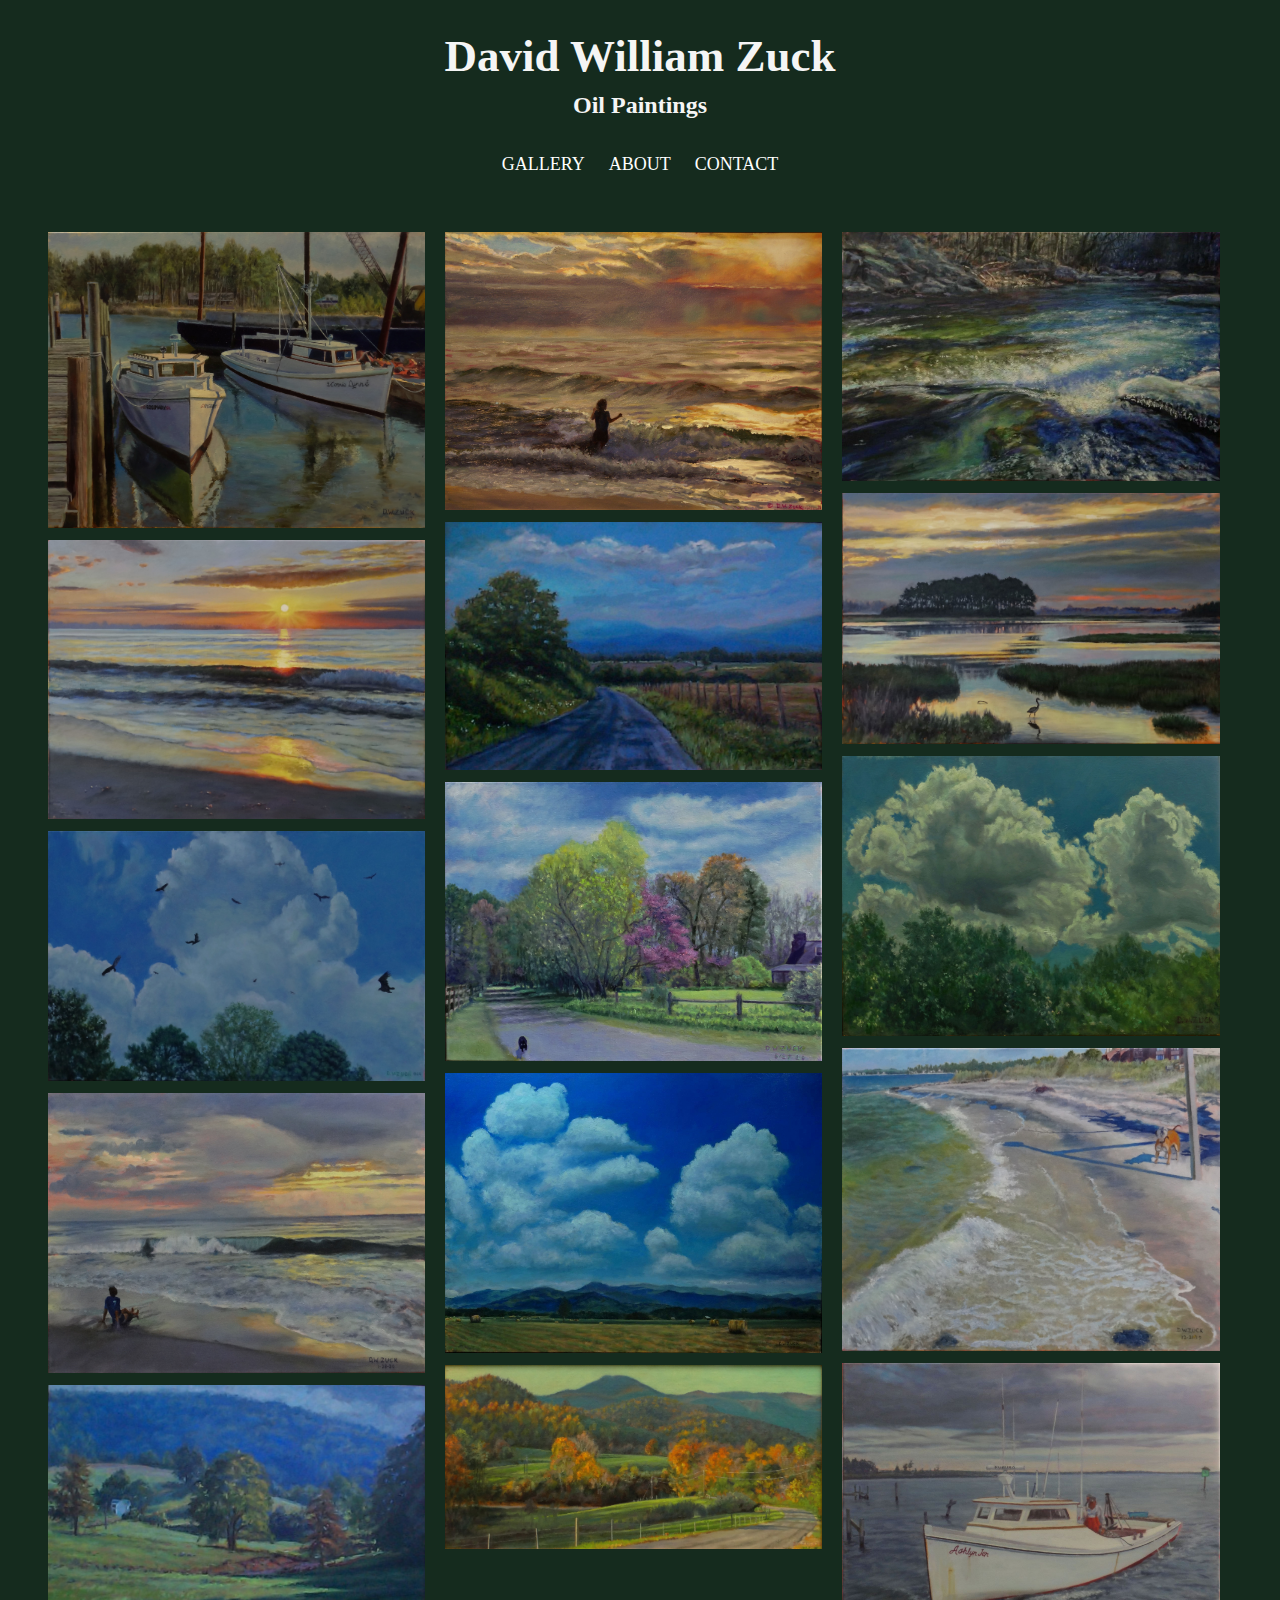
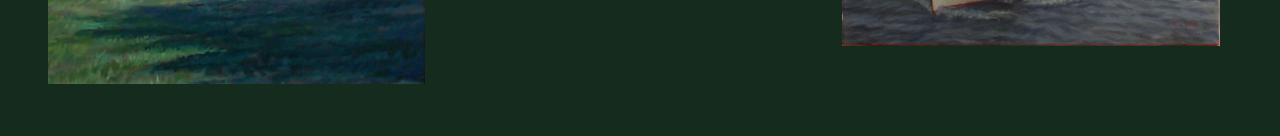
<file: index.html>
<!DOCTYPE html>
<html lang="en">

<head>
    <meta name="viewport" content="width=device-width, initial-scale=1.0">
    <meta charset="UTF-8">
    <!-- Link to external CSS file -->
    <link rel="stylesheet" href="styles-i.css">
    <title>David William Zuck Oil Paintings</title>
</head>

<body> 
    <!-- Header -->
    <header>
        <h1>David William Zuck</h1>
        <h2>Oil Paintings</h2>

        <!-- Internal navigation menu --> 
        <nav>
            <a href="index.html">GALLERY</a>
            <a href="about.html">ABOUT</a>
            <a href="contact.html">CONTACT</a>
        </nav> 
    </header>
  
  <!-- Photos -->
    <div class="row"> <!-- left -->
        <div class="column">
            <a href="Almost-Twins.jpg"><img src="Almost-Twins.jpg" style="width:100%" alt="Almost Twins"></a>
            <a href="Assateague-Sunrise.jpg"><img src="Assateague-Sunrise.jpg" style="width:100%" alt="Assateague Sunrise"></a> 
            <a href="All-About-Buzzards.jpg"><img src="All-About-Buzzards.jpg" style="width:100%" alt="All About Buzzards"></a> 
            <a href="Stephanie-at-Barbers-Point.jpg"><img src="Stephanie-at-Barbers-Point.jpg" style="width:100%" alt="Stephanie at Barbers Point"></a>
            <a href="Mountain-Glow.jpg"><img src="Mountain-Glow.jpg" style="width:100%" alt="Mountain Glow"></a>
        </div>

        <div class="column"> <!-- middle -->
            <a href="Glories-of-the-Morning.jpg"><img src="Glories-of-the-Morning.jpg" style="width:100%" alt="Glories of the Morning"></a>
            <a href="Late-Summer-Rain.jpg"><img src="Late-Summer-Rain.jpg" style="width:100%" alt="Late Summer Rain"></a>
            <a href="The-Drama-of-Spring.jpg"><img src="The-Drama-of-Spring.jpg" style="width:100%" alt="The Drama of Spring"></a>
            <a href="Do-We-Know-Clouds-Yet.jpg"><img src="Do-We-Know-Clouds-Yet.jpg" style="width:100%" alt="Do We Know Clouds Yet"></a>
            <a href="Mt-Pleasant-Autumn-Majesty.jpg"><img src="Mt-Pleasant-Autumn-Majesty.jpg" style="width:100%" alt="Mt Pleasant Autumn Majesty"></a>
        </div>  

        <div class="column"> <!-- right -->
            <a href="Piney-River-December-Chill.jpg"><img src="Piney-River-December-Chill.jpg" style="width:100%" alt="Piney River December Chill"></a>
            <a href="Assateague-at-Dawn.jpg"><img src="Assateague-at-Dawn.jpg" style="width:100%" alt="Assateague at Dawn"></a>
            <a href="Celestial-Conversation.jpg"><img src="Celestial-Conversation.jpg" style="width:100%" alt="Celestial Conversation"></a>
            <a href="Barking-Up-A-Storm.jpg"><img src="Barking-Up-A-Storm.jpg" style="width:100%" alt="Barking up a Storm"></a>
            <a href="Fresh-Oysteres-Delivered.jpg"><img src="Fresh-Oysteres-Delivered.jpg" style="width:100%" alt="Fresh Oysteres Delivered"></a>
        </div>
    </div>
       
</body>
</html>
</file>
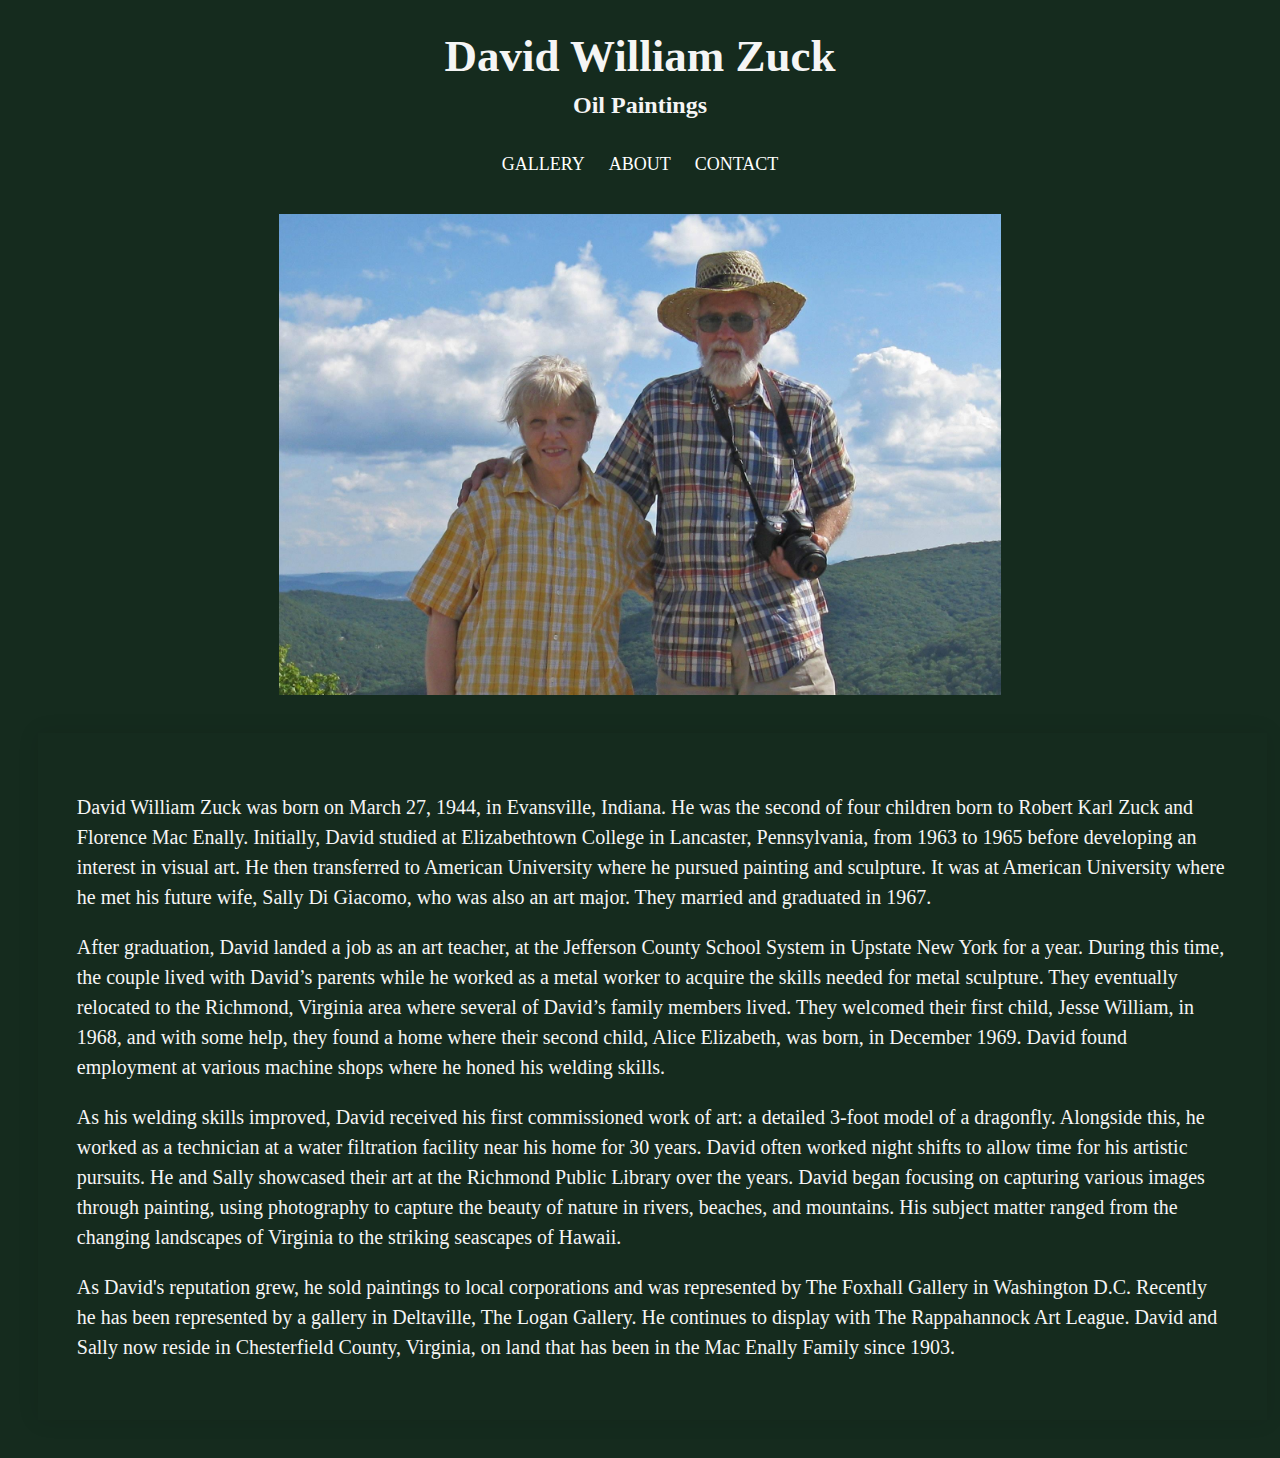
<file: about.html>
<!DOCTYPE html>
<html lang="en">
<head>
    <meta name="viewport" content="width=device-width, initial-scale=1.0">
    <meta charset="UTF-8">
    <!-- Link to external CSS file -->
    <link rel="stylesheet" href="styles-a.css">
    <title>David William Zuck Oil Paintings</title>
</head>
<body> 
    <!-- Header -->
    <header>
        <h1>David William Zuck</h1>
        <h2>Oil Paintings</h2>

        <!-- Internal navigation menu --> 
        <nav>
            <a href="index.html">GALLERY</a>
            <a href="about.html">ABOUT</a>
            <a href="contact.html">CONTACT</a>
        </nav> 
    </header>
    
        <div class="box">
            <a href="david-sally.jpg"><img src="david-sally.jpg" alt="David and Sally" class="center"></a>
        </div>

<section id="text"> 
    
<p>David William Zuck was born on March 27, 1944, in Evansville, Indiana. He was the second of four children born to Robert Karl Zuck and Florence Mac Enally. Initially, David studied at Elizabethtown College in Lancaster, Pennsylvania, from 1963 to 1965 before developing an interest in visual art. He then transferred to American University where he pursued painting and sculpture. It was at American University where he met his future wife, Sally Di Giacomo, who was also an art major. They married and graduated in 1967.</p>
            
<p> After graduation, David landed a job as an art teacher, at the Jefferson County School System in Upstate New York for a year. During this time, the couple lived with David’s parents while he worked as a metal worker to acquire the skills needed for metal sculpture. They eventually relocated to the Richmond, Virginia area where several of David’s family members lived. They welcomed their first child, Jesse William, in 1968, and with some help, they found a home where their second child, Alice Elizabeth, was born, in December 1969. David found employment at various machine shops where he honed his welding skills.  </p> 

<p> As his welding skills improved, David received his first commissioned work of art: a detailed 3-foot model of a dragonfly. Alongside this, he worked as a technician at a water filtration facility near his home for 30 years. David often worked night shifts to allow time for his artistic pursuits. He and Sally showcased their art at the Richmond Public Library over the years. David began focusing on capturing various images through painting, using photography to capture the beauty of nature in rivers, beaches, and mountains. His subject matter ranged from the changing landscapes of Virginia to the striking seascapes of Hawaii.  </p> 

<p> As David's reputation grew, he sold paintings to local corporations and was represented by The Foxhall Gallery in Washington D.C. Recently he has been represented by a gallery in Deltaville, The Logan Gallery. He continues to display with The Rappahannock Art League. David and Sally now reside in Chesterfield County, Virginia, on land that has been in the Mac Enally Family since 1903. </p> 
    
</section>
</body>
</html>
</file>
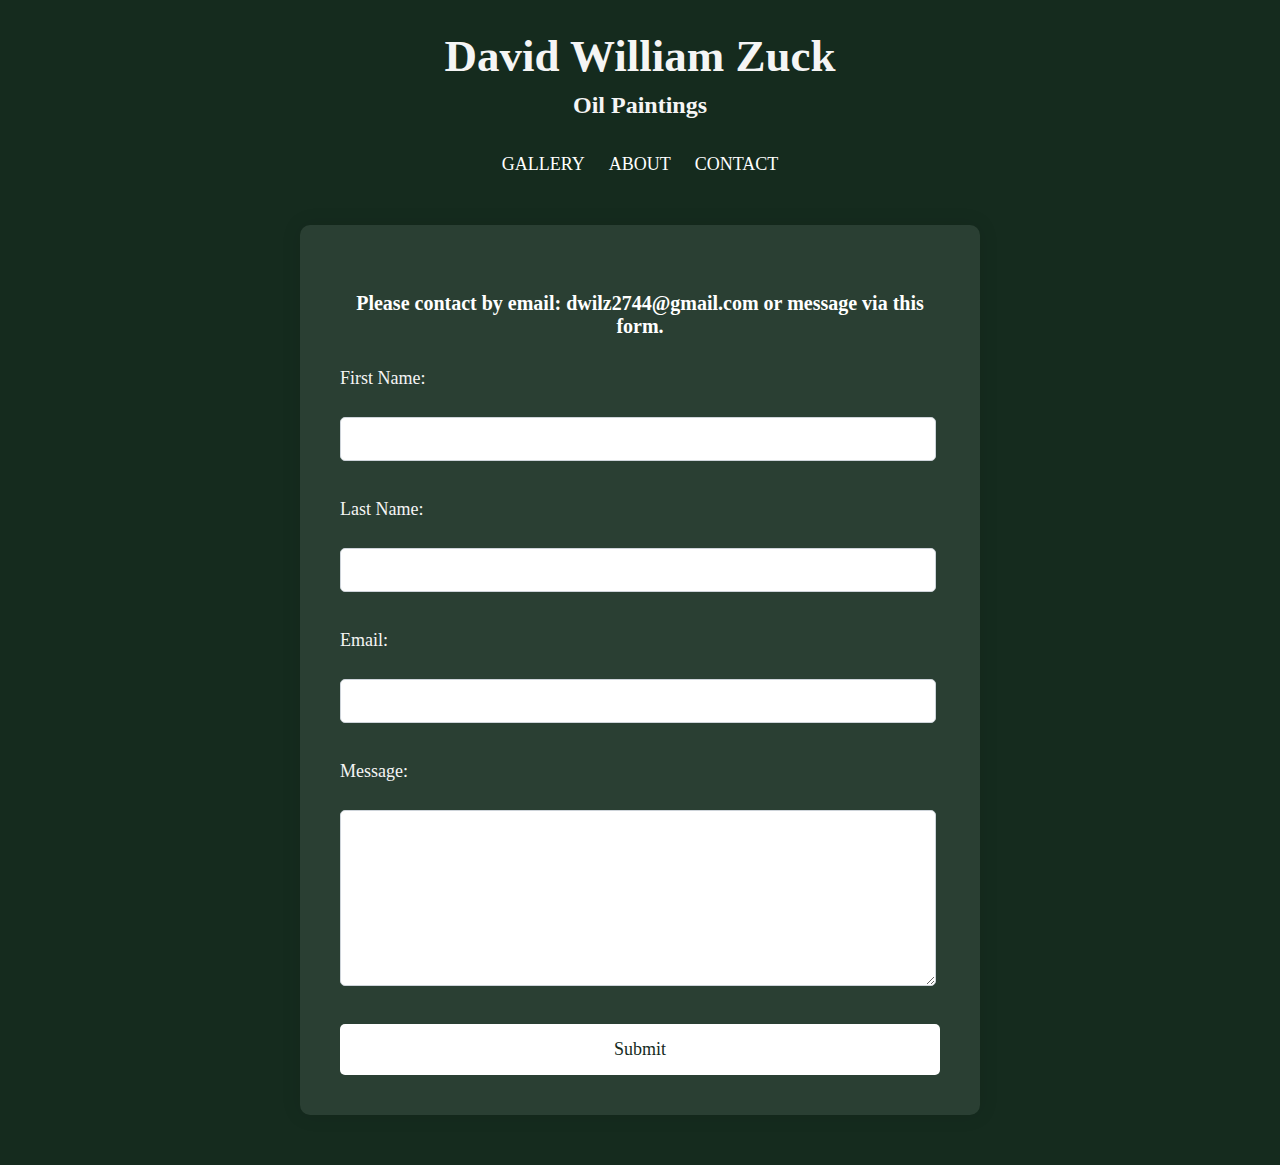
<file: contact.html>
<!DOCTYPE html>
<html lang="en">
<head>
    <meta charset="UTF-8">
    <meta name="viewport" content="width=device-width, initial-scale=1.0">
    <!-- Link to external CSS file -->
    <link rel="stylesheet" href="styles-c.css">
    <title>David William Zuck Oil Paintings Contact Page</title>
</head>
<body> 
    <!-- Header -->
    <header>
        <h1>David William Zuck</h1>
        <h2>Oil Paintings</h2>

        <!-- Internal navigation menu --> 
        <nav>
            <a href="index.html">GALLERY</a>
            <a href="about.html">ABOUT</a>
            <a href="contact.html">CONTACT</a>
        </nav> 
    </header>

    <!-- Contact form -->
    <section id="greenbox">
        <h4>Please contact by email: dwilz2744@gmail.com or message via this form.</h4>
        <form>
            <label for="firstName">First Name:</label><br>
            <input type="text" id="firstName" name="firstName"><br>
            <label for="lastName">Last Name:</label><br>
            <input type="text" id="lastName" name="lastName"><br>
            <label for="email">Email:</label><br>
            <input type="email" id="email" name="email"><br>
            <label for="message">Message:</label><br>
            <textarea id="message" name="message" rows="4" cols="50"></textarea><br>
            <button type="submit">Submit</button>
        </form>
    </section>

</body>
</html>
</file>
<file: styles-i.css>
/* Body */
body {
    background-color: #152B1E;
    color: whitesmoke;
    margin: 0;
    padding: 0;
    font-family: "Copperplate Gothic", serif;
}

/* Center headers */
header, nav {
    text-align: center;
}

/* Style headers */
h1 {
    font-weight: bold;
    font-size: 45px;
    color: whitesmoke;
    margin-bottom: 0; /* Adjust spacing between h1 and h2 */
}

h2 {
    margin-top: 10px; /* Adjust spacing between h1 and h2 */
    margin-bottom: 35px; /* Adjust spacing between h1 and h2 */
    font-weight: bold;
    color: whitesmoke;
}

/* Style navigation links */
nav a {
    margin: 0 10px; /* Adds spacing between links */
    text-decoration: none; /* Removes underline from links */
    color: #ffffff; /* Set link color */
    font-size: 18px;
}

nav a:hover, nav a:active {
    text-decoration: underline; /* underlines navigation option on hover */
}


* {
    box-sizing: border-box;
  }  

.row {
  display: -ms-flexbox; /* IE10 */
  display: flex;
  -ms-flex-wrap: wrap; /* IE10 */
  flex-wrap: wrap;
}

/* Create four equal columns that sits next to each other */
.column {
  -ms-flex: 33%; /* IE10 */
  flex: 33%;
  max-width: 33%;
  padding: 0 20px;
}

.column img {
  margin-top: 8px;
  vertical-align: center;
  width: 100%;
}

/* Responsive layout - makes a two column-layout instead of four columns */
@media screen and (max-width: 800px) {
  .column {
    -ms-flex: 50%;
    flex: 50%;
    max-width: 50%;
  }
}

/* Responsive layout - makes the two columns stack on top of each other instead of next to each other */
@media screen and (max-width: 600px) {
  .column {
    -ms-flex: 100%;
    flex: 100%;
    max-width: 100%;
  }
}
.column{
    padding: 10px;
}

.row{
    margin: 3% 3%;
}
</file>
<file: styles-a.css>
/* Body */
body {
    background-color: #152B1E;
    color: whitesmoke;
    margin: 0;
    padding: 0;
    font-family: "Georgia", serif;
}

/* Center headers */
header, nav {
    text-align: center;
}

/* Style headers */
h1 {
    font-family: "Copperplate Gothic", serif;
    font-weight: bold;
    font-size: 45px;
    color: whitesmoke;
    margin-bottom: 0; /* Adjust spacing between h1 and h2 */
}

h2 {
    font-family: "Copperplate Gothic", serif;
    margin-top: 10px; /* Adjust spacing between h1 and h2 */
    margin-bottom: 35px; /* Adjust spacing between h1 and h2 */
    font-weight: bold;
    color: whitesmoke;
}

/* Style navigation links */
nav a {
    font-family: "Copperplate Gothic", serif;
    margin: 0 10px; /* Adds spacing between links */
    text-decoration: none; /* Removes underline from links */
    color: #ffffff; /* Set link color */
    font-size: 18px;
}

nav a:hover, nav a:active {
    text-decoration: underline; /* underlines navigation option on hover */
}

#text{
    box-shadow: 0 0 20px rgba(0, 0, 0, 0.1);
    width: 90%;
    margin: 3%;
    padding: 3%;
    font-size: 20px;
    line-height: 30px;
}

.box{
    margin: 3%;
}

.center {
    display: block;
    margin-left: auto;
    margin-right: auto;
    width: 60%;
  }
</file>
<file: styles-c.css>
/* Body */
body {
    background-color: #152B1E;
    color: whitesmoke;
    margin: 0;
    padding: 0;
    font-family: "georgia", serif;
}

/* Center headers */
header, nav {
    text-align: center;
}

/* Style headers */
h1 {
    font-family: "Copperplate Gothic", serif;
    font-weight: bold;
    font-size: 45px;
    color: whitesmoke;
    margin-bottom: 0; /* Adjust spacing between h1 and h2 */
}

h2 {
    font-family: "Copperplate Gothic", serif;
    margin-top: 10px; /* Adjust spacing between h1 and h2 */
    margin-bottom: 35px; /* Adjust spacing between h1 and h2 */
    font-weight: bold;
    color: whitesmoke;
}

/* Style navigation links */
nav a {
    font-family: "Copperplate Gothic", serif;
    margin: 0 10px; /* Adds spacing between links */
    text-decoration: none; /* Removes underline from links */
    color: #ffffff; /* Set link color */
    font-size: 18px;
}

nav a:hover, nav a:active {
    text-decoration: underline; /* underlines navigation option on hover */
}
/* Contact Form Styles */

#greenbox {
    background-color: #2A3F33;
    padding: 40px;
    border-radius: 10px;
    box-shadow: 0 0 20px rgba(0, 0, 0, 0.1);
    margin: 50px auto;
    max-width: 600px;
}

#greenbox h4 {
    font-size: 20px;
    color: #ffffff;
    text-align: center;
    margin-bottom: 30px;
}

form {
    display: flex;
    flex-direction: column;
}

form label {
    font-size: 18px;
    margin-bottom: 10px;
}

form input[type="text"],
form input[type="email"],
form textarea {
    width: 95%;
    padding: 12px;
    margin-bottom: 20px;
    border: 1px solid #ced4da;
    border-radius: 5px;
    font-size: 16px;
}

form textarea {
    height: 150px;
}

form button[type="submit"] {
    background-color: #ffffff;
    color: #152B1E;
    font-family: "Copperplate Gothic", serif;
    border: none;
    padding: 15px 0;
    border-radius: 5px;
    cursor: pointer;
    font-size: 18px;
    transition: background-color 0.3s;
}

form button[type="submit"]:hover {
    background-color: #152B1E;
    color:#ffffff;
}
</file>
